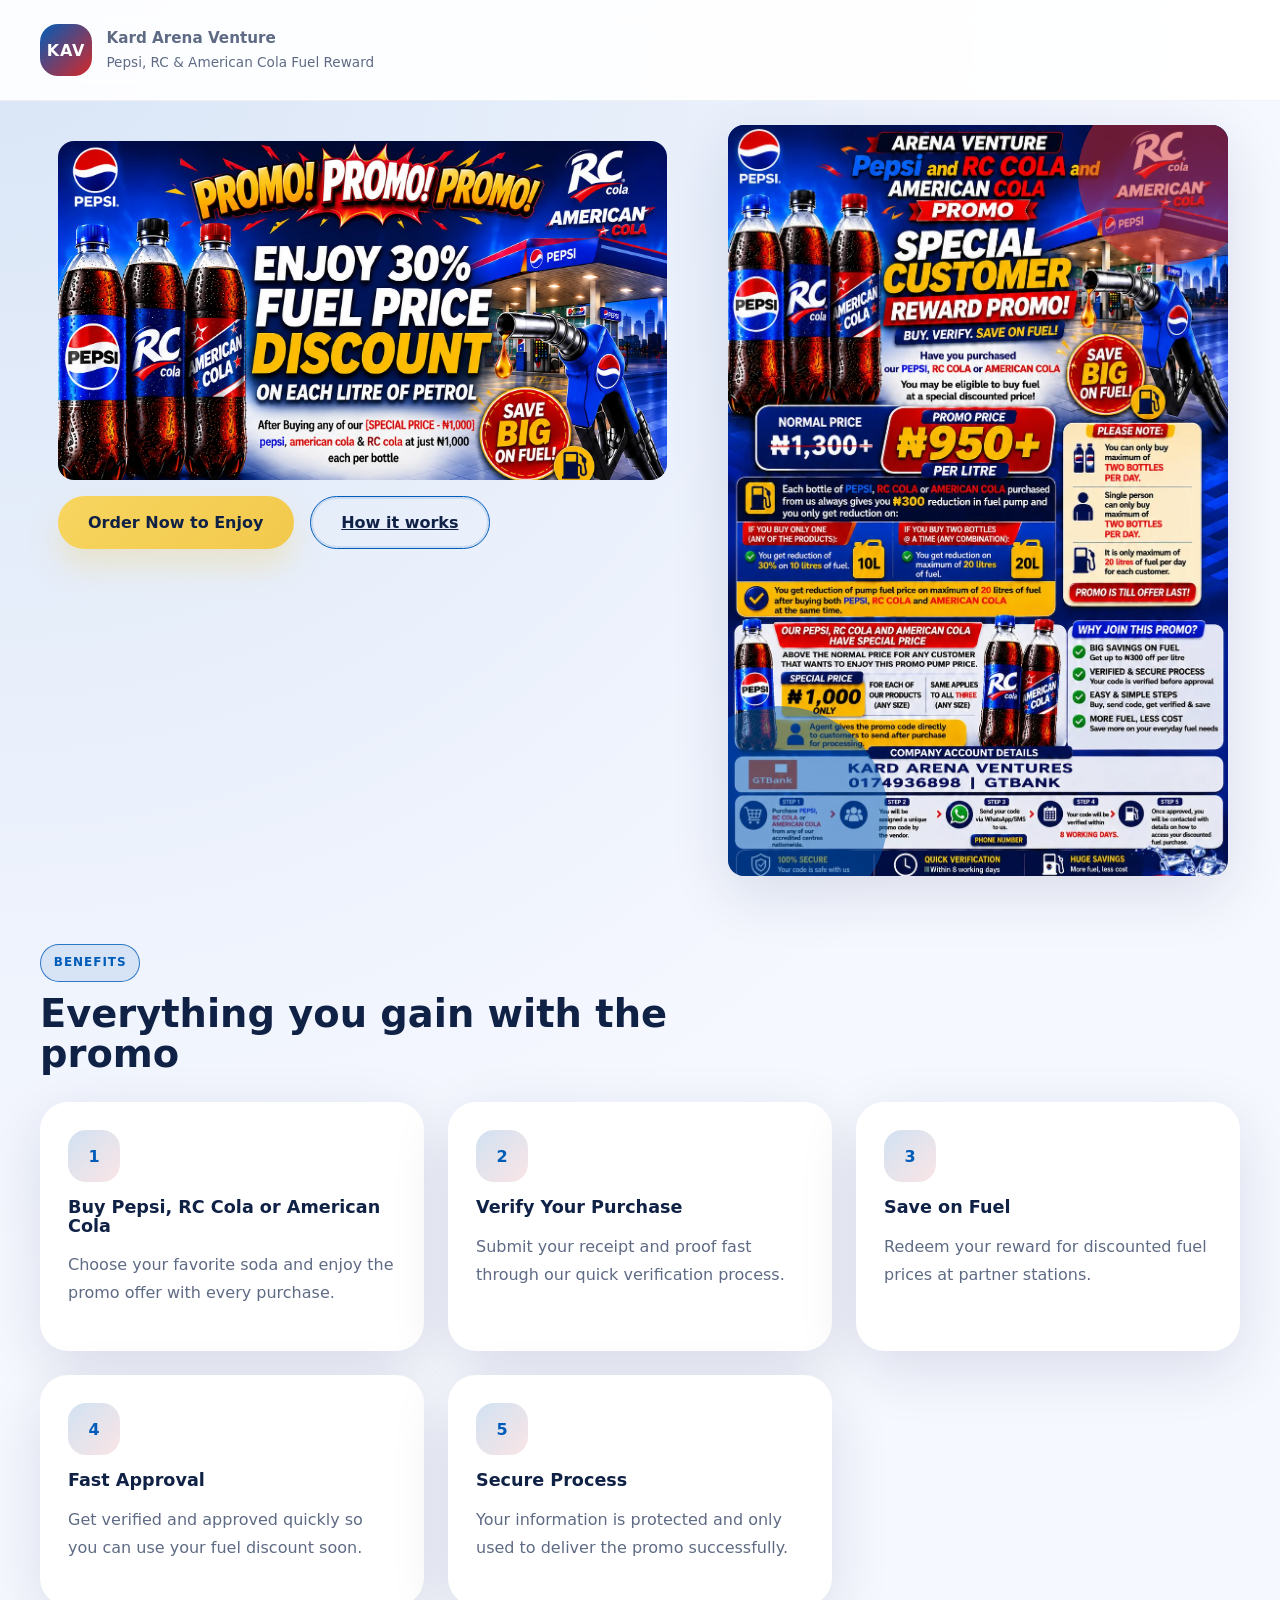
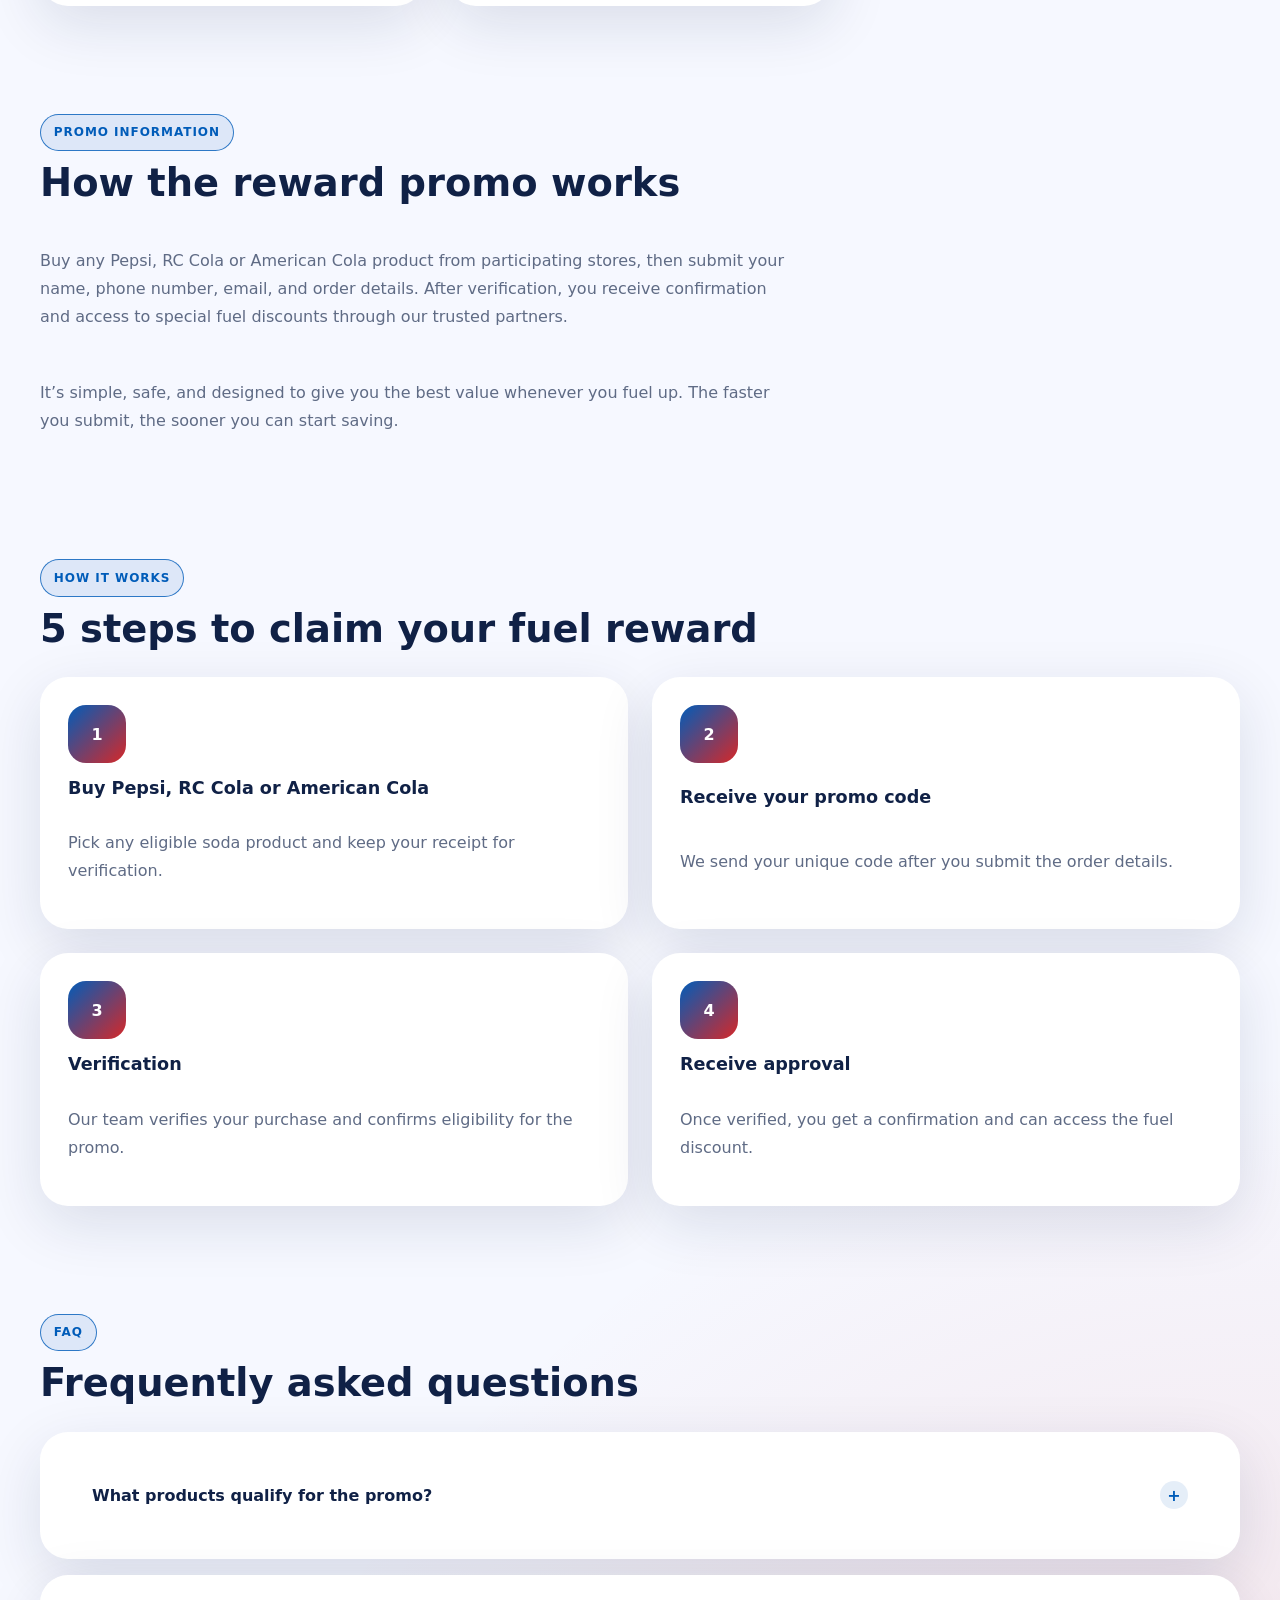
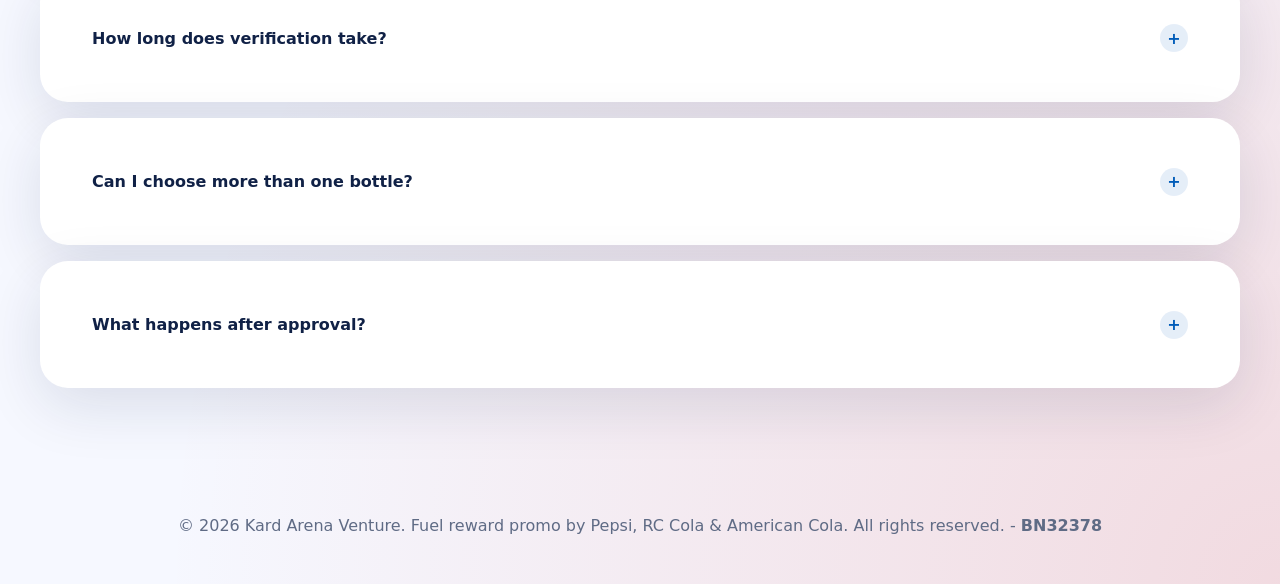
<file: index.html>
<!DOCTYPE html>
<html lang="en">
  <head>
    <meta charset="UTF-8" />
    <meta name="viewport" content="width=device-width, initial-scale=1.0" />
    <title>Arena Venture Fuel Reward Promo</title>
    <link rel="stylesheet" href="style.css" />
  </head>
  <body>
    <div class="page-shell">
      <header class="site-header">
        <div class="brand-wrap">
          <div class="brand-mark">KAV</div>
          <div>
            <p class="brand-name">Kard Arena Venture</p>
            <p class="brand-tag">Pepsi, RC & American Cola Fuel Reward</p>
          </div>
        </div>
      </header>

      <main>
        <section class="hero section-fade" id="hero">
          <div class="hero-image">
            <div class="hero-copy">
              <img src="hero-image.webp" alt="Pepsi Product" class="hero-image-mobile" />
              <div class="hero-actions">
                <button class="button button-primary order-trigger">Order Now to Enjoy</button>
                <a href="#how-it-works" class="button button-link">How it works</a>
              </div>
            </div>
          </div>
          <div class="hero-viz">
            <div class="product-frame">
              <img src="prcac.webp" alt="Pepsi Product">
            </div>
          </div>
        </section>

        <section class="benefits section-fade" id="benefits">
          <div class="section-header">
            <p class="eyebrow">Benefits</p>
            <h2>Everything you gain with the promo</h2>
          </div>
          <div class="benefit-grid">
            <article class="benefit-card">
              <div class="benefit-icon">1</div>
              <h3>Buy Pepsi, RC Cola or American Cola</h3>
              <p>Choose your favorite soda and enjoy the promo offer with every purchase.</p>
            </article>
            <article class="benefit-card">
              <div class="benefit-icon">2</div>
              <h3>Verify Your Purchase</h3>
              <p>Submit your receipt and proof fast through our quick verification process.</p>
            </article>
            <article class="benefit-card">
              <div class="benefit-icon">3</div>
              <h3>Save on Fuel</h3>
              <p>Redeem your reward for discounted fuel prices at partner stations.</p>
            </article>
            <article class="benefit-card">
              <div class="benefit-icon">4</div>
              <h3>Fast Approval</h3>
              <p>Get verified and approved quickly so you can use your fuel discount soon.</p>
            </article>
            <article class="benefit-card">
              <div class="benefit-icon">5</div>
              <h3>Secure Process</h3>
              <p>Your information is protected and only used to deliver the promo successfully.</p>
            </article>
          </div>
        </section>

        <section class="promo-info section-fade" id="promo-info">
          <div class="section-header">
            <p class="eyebrow">Promo information</p>
            <h2>How the reward promo works</h2>
          </div>
          <div class="promo-copy">
            <p>Buy any Pepsi, RC Cola or American Cola product from participating stores, then submit your name, phone number, email, and order details. After verification, you receive confirmation and access to special fuel discounts through our trusted partners.</p>
            <p>It’s simple, safe, and designed to give you the best value whenever you fuel up. The faster you submit, the sooner you can start saving.</p>
          </div>
        </section>

        <section class="how-it-works section-fade" id="how-it-works">
          <div class="section-header">
            <p class="eyebrow">How it works</p>
            <h2>5 steps to claim your fuel reward</h2>
          </div>
          <div class="steps-grid">
            <article class="step-card">
              <div class="step-circle">1</div>
              <h3>Buy Pepsi, RC Cola or American Cola</h3>
              <p>Pick any eligible soda product and keep your receipt for verification.</p>
            </article>
            <article class="step-card">
              <div class="step-circle">2</div>
              <h3>Receive your promo code</h3>
              <p>We send your unique code after you submit the order details.</p>
            </article>
            <article class="step-card">
              <div class="step-circle">3</div>
              <h3>Verification</h3>
              <p>Our team verifies your purchase and confirms eligibility for the promo.</p>
            </article>
            <article class="step-card">
              <div class="step-circle">4</div>
              <h3>Receive approval</h3>
              <p>Once verified, you get a confirmation and can access the fuel discount.</p>
            </article>
          </div>
        </section>

        <section class="faq section-fade" id="faq">
          <div class="section-header">
            <p class="eyebrow">FAQ</p>
            <h2>Frequently asked questions</h2>
          </div>
          <div class="faq-list">
            <div class="faq-card">
              <button class="faq-question" type="button">
                What products qualify for the promo?
                <span class="faq-icon">+</span>
              </button>
              <div class="faq-answer">
                <p>Any Pepsi, RC Cola or American Cola purchase from participating outlets qualifies. Keep your receipt for validation.</p>
              </div>
            </div>
            <div class="faq-card">
              <button class="faq-question" type="button">
                How long does verification take?
                <span class="faq-icon">+</span>
              </button>
              <div class="faq-answer">
                <p>Verification is usually completed within 24 hours. We will contact you once your submission is approved.</p>
              </div>
            </div>
            <div class="faq-card">
              <button class="faq-question" type="button">
                Can I choose more than one bottle?
                <span class="faq-icon">+</span>
              </button>
              <div class="faq-answer">
                <p>Yes. Select the quantity in the order form and submit your details for each purchase.</p>
              </div>
            </div>
            <div class="faq-card">
              <button class="faq-question" type="button">
                What happens after approval?
                <span class="faq-icon">+</span>
              </button>
              <div class="faq-answer">
                <p>You will receive a confirmation message and instructions on how to redeem your fuel discount.</p>
              </div>
            </div>
          </div>
        </section>
      </main>

      <footer class="site-footer">
        <p>© 2026 Kard Arena Venture. Fuel reward promo by Pepsi, RC Cola &amp; American Cola. All rights reserved. - <b>BN32378</b></p>
      </footer>
    </div>

    <div class="modal-overlay" data-modal="orderModal" aria-hidden="true">
      <div class="modal-card" role="dialog" aria-modal="true" aria-labelledby="order-modal-title">
        <!-- <button class="modal-close" data-close="true" aria-label="Close order modal">×</button> -->
        <div class="modal-head">
          <h2 id="order-modal-title">Place Your Order</h2>
          <p>Submit your details to claim the Pepsi, RC Cola &amp; American Cola fuel reward.</p>
        </div>
        <form class="order-form" id="orderForm" onsubmit="return false;" novalidate>
          <div class="form-grid">
            <label>
              Full Name
              <input type="text" name="full_name" required />
            </label>
            <label>
              Phone Number
              <input type="tel" name="phone_number" required />
            </label>
            <label>
                Email Address
                <input type="email" name="email" required />
            </label>
            <label>
              Product
              <select name="product" required>
                <option value="">Select product</option>
                <option value="Pepsi">Pepsi</option>
                <option value="RC Cola">RC Cola</option>
                <option value="American Cola">American Cola</option>
              </select>
            </label>
            <label>
              Quantity
              <input type="number" name="quantity" min="1" value="1" required />
            </label>
            <label>
              Delivery Address
              <input type="text" name="address" required />
            </label>
            <label class="full-width">
              Additional Note (Optional)
              <textarea name="note" rows="4" placeholder="Any special instructions..."></textarea>
            </label>
          </div>
          <p class="form-message" aria-live="polite"></p>
          <div class="modal-actions">
            <button type="button" class="button button-secondary" data-close="true">Cancel</button>
            <button type="submit" class="button button-primary submit-button">
              <span class="spinner" aria-hidden="true"></span>
              Submit Order
            </button>
          </div>
        </form>
      </div>
    </div>

    <!-- Removed obsolete payment-choice modal(s); only online payment is used now. -->

    <div class="modal-overlay success-overlay" data-modal="successModal" aria-hidden="true">
      <div class="modal-card modal-card-success" role="dialog" aria-modal="true" aria-labelledby="success-modal-title">
        <button class="modal-close" data-close="true" aria-label="Close success modal">×</button>
        <div class="modal-head">
          <p class="eyebrow">Success</p>
          <h2 id="success-modal-title">Order Received Successfully</h2>
          <p>Thank you for placing your order. We have received your request successfully. Our team will verify your submission and contact you soon.</p>
        </div>
        <div class="modal-actions modal-actions-center">
          <button type="button" class="button button-primary" data-close="true">Continue Browsing</button>
        </div>
      </div>
    </div>

    <div class="mobile-order-bar">
      <p>Ready to save on fuel?</p>
      <button class="button button-primary order-trigger">Order Now</button>
    </div>

    <script src="script.js" defer></script>
  </body>
</html>
</file>
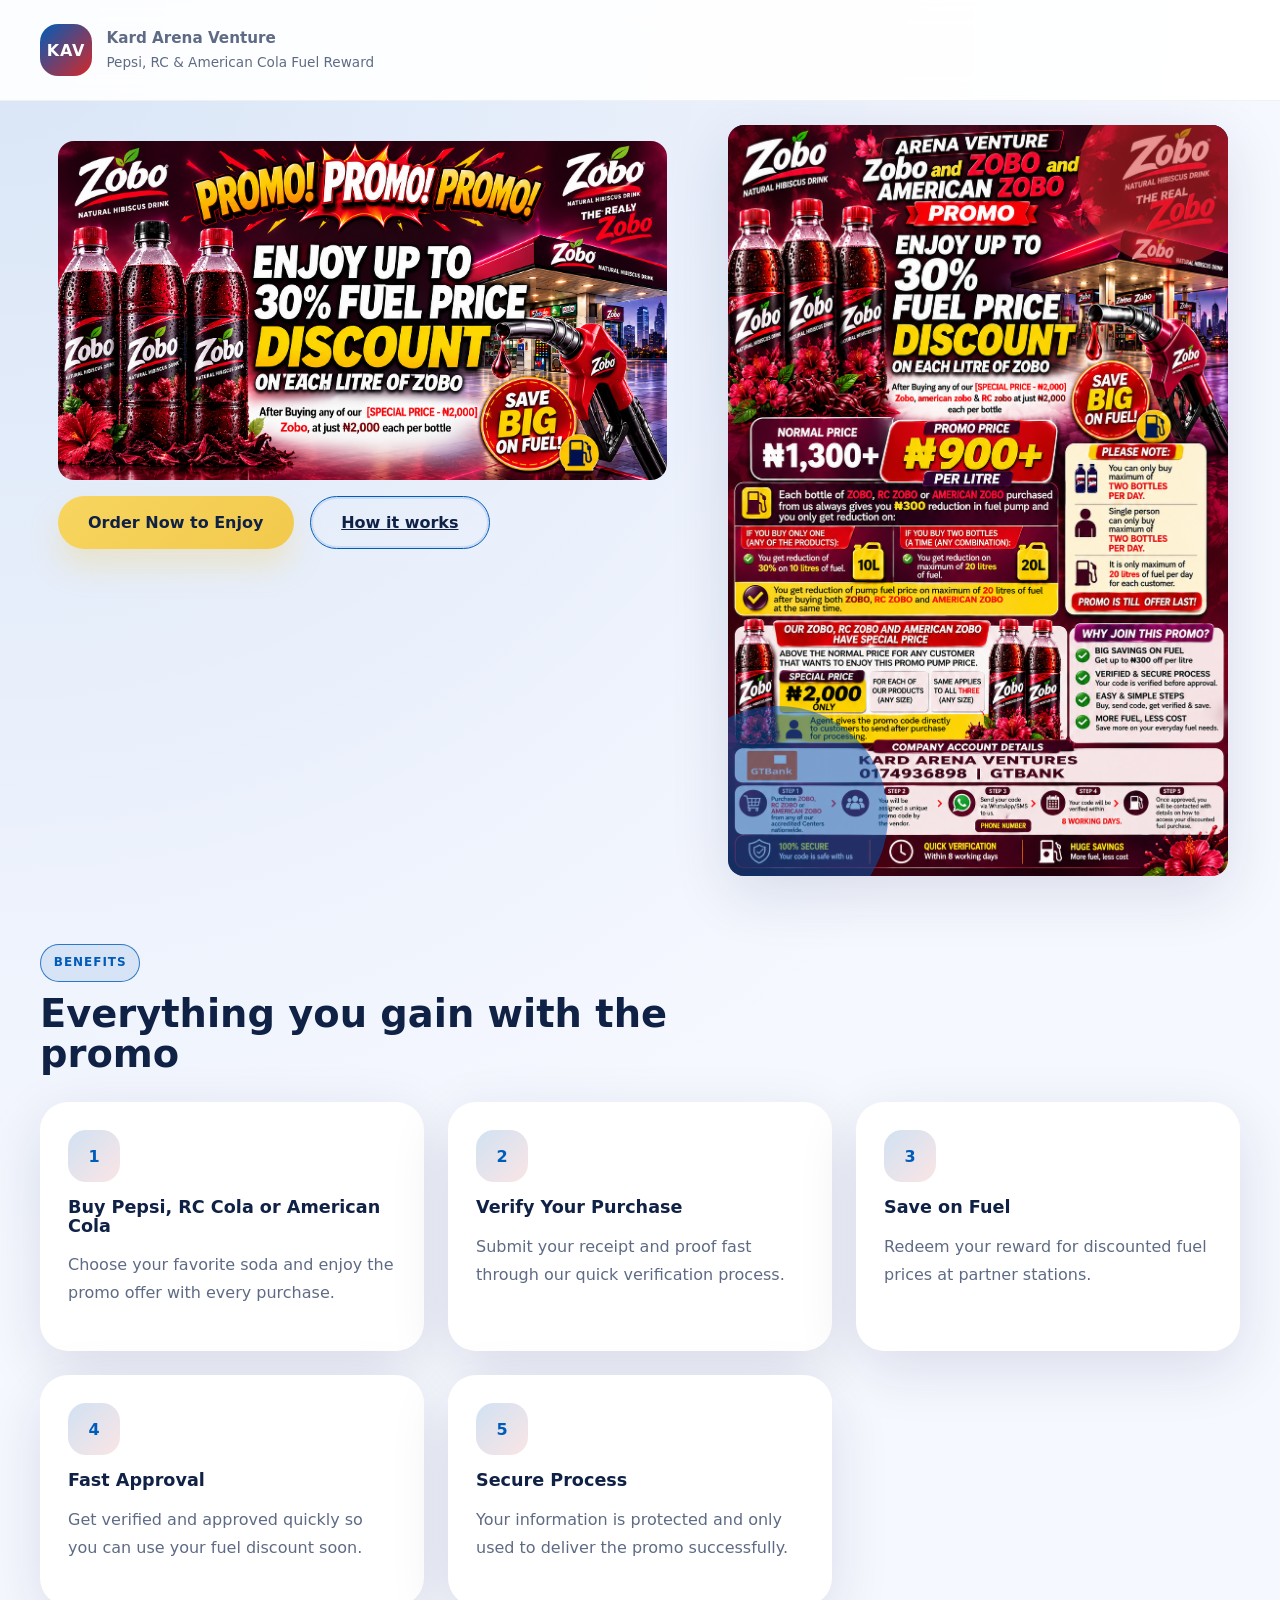
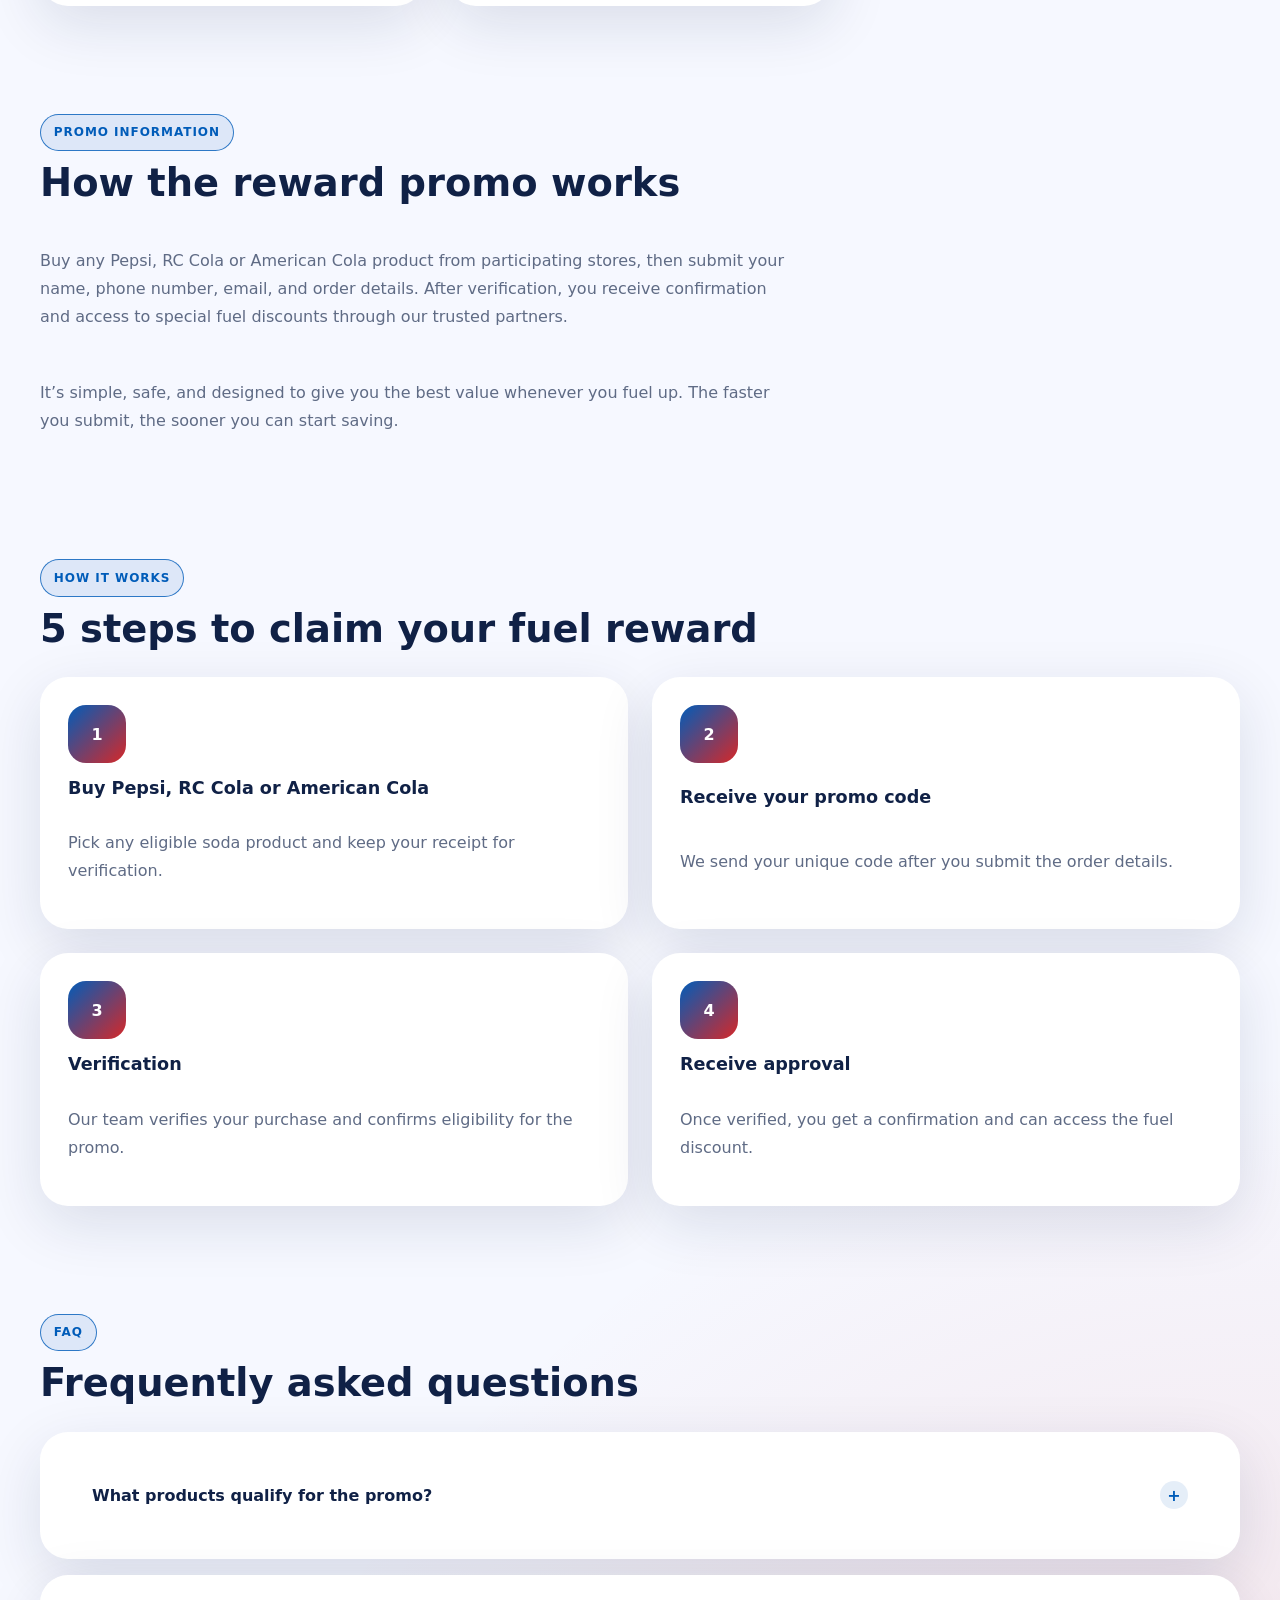
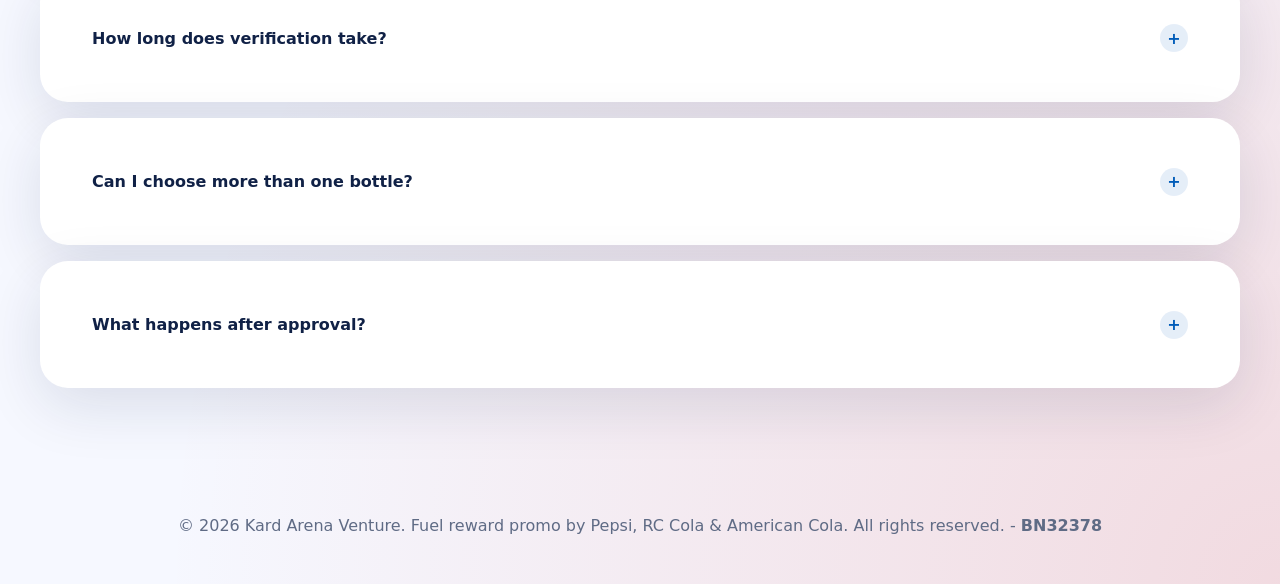
<file: public/index.html>
<!DOCTYPE html>
<html lang="en">
  <head>
    <meta charset="UTF-8" />
    <meta name="viewport" content="width=device-width, initial-scale=1.0" />
    <title>Arena Venture Fuel Reward Promo</title>
    <link rel="stylesheet" href="style.css" />
    <link rel="shortcut icon" href="fcon.webp" type="image/x-icon">
  </head>
  <body>
    <div class="page-shell">
      <header class="site-header">
        <div class="brand-wrap">
          <div class="brand-mark">KAV</div>
          <div>
            <p class="brand-name">Kard Arena Venture</p>
            <p class="brand-tag">Pepsi, RC & American Cola Fuel Reward</p>
          </div>
        </div>
      </header>

      <main>
        <section class="hero section-fade" id="hero">
          <div class="hero-image">
            <div class="hero-copy">
              <img src="hero-image.webp" alt="Pepsi Product" class="hero-image-mobile" />
              <div class="hero-actions">
                <button class="button button-primary order-trigger">Order Now to Enjoy</button>
                <a href="#how-it-works" class="button button-link">How it works</a>
              </div>
            </div>
          </div>
          <div class="hero-viz">
            <div class="product-frame">
              <img src="prcac.webp" alt="Pepsi Product">
            </div>
          </div>
        </section>

        <section class="benefits section-fade" id="benefits">
          <div class="section-header">
            <p class="eyebrow">Benefits</p>
            <h2>Everything you gain with the promo</h2>
          </div>
          <div class="benefit-grid">
            <article class="benefit-card">
              <div class="benefit-icon">1</div>
              <h3>Buy Pepsi, RC Cola or American Cola</h3>
              <p>Choose your favorite soda and enjoy the promo offer with every purchase.</p>
            </article>
            <article class="benefit-card">
              <div class="benefit-icon">2</div>
              <h3>Verify Your Purchase</h3>
              <p>Submit your receipt and proof fast through our quick verification process.</p>
            </article>
            <article class="benefit-card">
              <div class="benefit-icon">3</div>
              <h3>Save on Fuel</h3>
              <p>Redeem your reward for discounted fuel prices at partner stations.</p>
            </article>
            <article class="benefit-card">
              <div class="benefit-icon">4</div>
              <h3>Fast Approval</h3>
              <p>Get verified and approved quickly so you can use your fuel discount soon.</p>
            </article>
            <article class="benefit-card">
              <div class="benefit-icon">5</div>
              <h3>Secure Process</h3>
              <p>Your information is protected and only used to deliver the promo successfully.</p>
            </article>
          </div>
        </section>

        <section class="promo-info section-fade" id="promo-info">
          <div class="section-header">
            <p class="eyebrow">Promo information</p>
            <h2>How the reward promo works</h2>
          </div>
          <div class="promo-copy">
            <p>Buy any Pepsi, RC Cola or American Cola product from participating stores, then submit your name, phone number, email, and order details. After verification, you receive confirmation and access to special fuel discounts through our trusted partners.</p>
            <p>It’s simple, safe, and designed to give you the best value whenever you fuel up. The faster you submit, the sooner you can start saving.</p>
          </div>
        </section>

        <section class="how-it-works section-fade" id="how-it-works">
          <div class="section-header">
            <p class="eyebrow">How it works</p>
            <h2>5 steps to claim your fuel reward</h2>
          </div>
          <div class="steps-grid">
            <article class="step-card">
              <div class="step-circle">1</div>
              <h3>Buy Pepsi, RC Cola or American Cola</h3>
              <p>Pick any eligible soda product and keep your receipt for verification.</p>
            </article>
            <article class="step-card">
              <div class="step-circle">2</div>
              <h3>Receive your promo code</h3>
              <p>We send your unique code after you submit the order details.</p>
            </article>
            <article class="step-card">
              <div class="step-circle">3</div>
              <h3>Verification</h3>
              <p>Our team verifies your purchase and confirms eligibility for the promo.</p>
            </article>
            <article class="step-card">
              <div class="step-circle">4</div>
              <h3>Receive approval</h3>
              <p>Once verified, you get a confirmation and can access the fuel discount.</p>
            </article>
          </div>
        </section>

        <section class="faq section-fade" id="faq">
          <div class="section-header">
            <p class="eyebrow">FAQ</p>
            <h2>Frequently asked questions</h2>
          </div>
          <div class="faq-list">
            <div class="faq-card">
              <button class="faq-question" type="button">
                What products qualify for the promo?
                <span class="faq-icon">+</span>
              </button>
              <div class="faq-answer">
                <p>Any Pepsi, RC Cola or American Cola purchase from participating outlets qualifies. Keep your receipt for validation.</p>
              </div>
            </div>
            <div class="faq-card">
              <button class="faq-question" type="button">
                How long does verification take?
                <span class="faq-icon">+</span>
              </button>
              <div class="faq-answer">
                <p>Verification is usually completed within 24 hours. We will contact you once your submission is approved.</p>
              </div>
            </div>
            <div class="faq-card">
              <button class="faq-question" type="button">
                Can I choose more than one bottle?
                <span class="faq-icon">+</span>
              </button>
              <div class="faq-answer">
                <p>Yes. Select the quantity in the order form and submit your details for each purchase.</p>
              </div>
            </div>
            <div class="faq-card">
              <button class="faq-question" type="button">
                What happens after approval?
                <span class="faq-icon">+</span>
              </button>
              <div class="faq-answer">
                <p>You will receive a confirmation message and instructions on how to redeem your fuel discount.</p>
              </div>
            </div>
          </div>
        </section>
      </main>

      <footer class="site-footer">
        <p>© 2026 Kard Arena Venture. Fuel reward promo by Pepsi, RC Cola &amp; American Cola. All rights reserved. - <b>BN32378</b></p>
      </footer>
    </div>

    <div class="modal-overlay" data-modal="orderModal" aria-hidden="true">
      <div class="modal-card" role="dialog" aria-modal="true" aria-labelledby="order-modal-title">
        <!-- <button class="modal-close" data-close="true" aria-label="Close order modal">×</button> -->
        <div class="modal-head">
          <h2 id="order-modal-title">Place Your Order</h2>
          <p>Submit your details to claim the Pepsi, RC Cola &amp; American Cola fuel reward.</p>
        </div>
        <form class="order-form" id="orderForm" onsubmit="return false;" novalidate>
          <div class="form-grid">
            <label>
              Full Name
              <input type="text" name="full_name" required />
            </label>
            <label>
              Phone Number
              <input type="tel" name="phone_number" required />
            </label>
            <label>
                Email Address
                <input type="email" name="email" required />
            </label>
            <label>
              Product
              <select name="product" required>
                <option value="">Select product</option>
                <option value="Pepsi">Pepsi</option>
                <option value="RC Cola">RC Cola</option>
                <option value="American Cola">American Cola</option>
              </select>
            </label>
            <label>
              Quantity
              <input type="number" name="quantity" min="1" value="1" required />
            </label>
            <label>
              Delivery Address
              <input type="text" name="address" required />
            </label>
            <label class="full-width">
              Additional Note (Optional)
              <textarea name="note" rows="4" placeholder="Any special instructions..."></textarea>
            </label>
          </div>
          <p class="form-message" aria-live="polite"></p>
          <div class="modal-actions">
            <button type="button" class="button button-secondary" data-close="true">Cancel</button>
            <button type="submit" class="button button-primary submit-button">
              <span class="spinner" aria-hidden="true"></span>
              Submit Order
            </button>
          </div>
        </form>
      </div>
    </div>

    <!-- Removed obsolete payment-choice modal(s); only online payment is used now. -->

    <div class="modal-overlay success-overlay" data-modal="successModal" aria-hidden="true">
      <div class="modal-card modal-card-success" role="dialog" aria-modal="true" aria-labelledby="success-modal-title">
        <button class="modal-close" data-close="true" aria-label="Close success modal">×</button>
        <div class="modal-head">
          <p class="eyebrow">Success</p>
          <h2 id="success-modal-title">Order Received Successfully</h2>
          <p>Thank you for placing your order. We have received your request successfully. Our team will verify your submission and contact you soon.</p>
        </div>
        <div class="modal-actions modal-actions-center">
          <button type="button" class="button button-primary" data-close="true">Continue Browsing</button>
        </div>
      </div>
    </div>

    <div class="mobile-order-bar">
      <p>Ready to save on fuel?</p>
      <button class="button button-primary order-trigger">Order Now</button>
    </div>

    <script src="script.js" defer></script>
  </body>
</html>
</file>
<file: style.css>
:root {
  color-scheme: light;
  font-family: Inter, system-ui, -apple-system, BlinkMacSystemFont, "Segoe UI", sans-serif;
  --bg: #f6f8ff;
  --surface: #ffffff;
  --surface-strong: #eef2ff;
  --text: #102146;
  --muted: #5f6b85;
  --pepsi-blue: #005CB9;
  --rc-red: #D62828;
  --cta-gold: #f2c94c;
  --shadow: 0 18px 60px rgba(16, 33, 70, 0.12);
  --radius: 28px;
}

* {
  box-sizing: border-box;
}

html {
  scroll-behavior: smooth;
}

body {
  margin: 0;
  min-height: 100vh;
  background: radial-gradient(circle at top left, rgba(0, 92, 185, 0.12), transparent 32%), radial-gradient(circle at bottom right, rgba(214, 40, 40, 0.14), transparent 28%), var(--bg);
  color: var(--text);
}

img {
  max-width: 100%;
  display: block;
}

button,
input,
select,
textarea {
  font: inherit;
}

button {
  cursor: pointer;
}

.page-shell {
  display: grid;
  grid-template-rows: auto 1fr auto;
  min-height: 100vh;
}

.site-header {
  position: sticky;
  top: 0;
  z-index: 20;
  display: flex;
  justify-content: space-between;
  align-items: center;
  gap: 1rem;
  padding: 1.5rem clamp(1rem, 4vw, 2.5rem);
  background: rgba(255, 255, 255, 0.92);
  backdrop-filter: blur(14px);
  border-bottom: 1px solid rgba(16, 33, 70, 0.06);
}

.brand-wrap {
  display: flex;
  align-items: center;
  gap: 0.9rem;
}

.brand-mark {
  width: 52px;
  height: 52px;
  border-radius: 18px;
  display: grid;
  place-items: center;
  color: #fff;
  background: linear-gradient(135deg, var(--pepsi-blue), var(--rc-red));
  font-weight: 700;
  letter-spacing: 0.05em;
}

.brand-name {
  margin: 0;
  font-weight: 700;
  font-size: 0.95rem;
}

.brand-tag {
  margin: 0;
  color: var(--muted);
  font-size: 0.85rem;
}

main {
  padding: 0 clamp(1rem, 4vw, 2.5rem) 2rem;
}

.section-header {
  max-width: 740px;
  margin-bottom: 1.75rem;
}

.eyebrow {
  display: inline-flex;
  align-items: center;
  gap: 0.5rem;
  padding: 0.45rem 0.8rem;
  border-radius: 999px;
  border: 1px solid rgba(0, 92, 185, 0.8);
  background: rgba(0, 92, 185, 0.1);
  color: var(--pepsi-blue);
  text-transform: uppercase;
  letter-spacing: 0.08em;
  font-size: 0.75rem;
  font-weight: 700;
}

h1,
h2,
h3 {
  margin: 0;
  line-height: 1.05;
}

h1 {
  font-size: clamp(2.8rem, 5vw, 4.2rem);
  letter-spacing: -0.04em;
}

h2 {
  font-size: clamp(2rem, 3vw, 2.8rem);
}

h3 {
  font-size: 1.1rem;
}

p {
  line-height: 1.75;
  color: var(--muted);
}

.button {
  border: none;
  border-radius: 999px;
  padding: 1rem 1.9rem;
  transition: transform 0.25s ease, box-shadow 0.25s ease, background 0.25s ease;
  font-weight: 700;
  color: var(--text);
  text-align: center;
}

.button:hover {
  transform: translateY(-1px);
}

.button-primary {
  background: linear-gradient(135deg, #f7d55f, #f2c94c);
  box-shadow: 0 18px 30px rgba(242, 201, 76, 0.25);
}

.button-secondary {
  color: #fff;
  background: rgba(16, 33, 70, 0.9);
}

.button-link {
  border: 1px solid var(--pepsi-blue);
  background: transparent;
  box-shadow: inset 0 0 0 2px rgba(0, 92, 185, 0.12);
}

.hero {
  display: grid;
  grid-template-columns: 1.1fr 0.9fr;
  align-items: normal;
  gap: 2rem;
  padding: .5rem 0 .5rem .1rem;
  margin-top: 1rem;
}

.hero-image {
  border-radius: 16px;
  width: fit-content;
  height: fit-content;
  padding: 1rem;
  display: flex;
  justify-content: center;
  align-items: center;
  /* background-image: url(./background.png);
  background-repeat: no-repeat;
  background-size: cover; */
}

.hero-copy {
  max-width: 620px;
  color: var(--text);
}

.hero-copy img {
  border-radius: 16px;
  margin-bottom: 1rem;
}

.hero-copy p {
  font-size: 1.1rem;
  margin: 1.5rem 0 2rem;
}

.hero-actions {
  display: flex;
  flex-wrap: wrap;
  gap: 1rem;
}

.hero-viz {
  display: grid;
  place-items: center;
  gap: 1.25rem;
}

.product-frame {
  width: min(500px, 100%);
  min-height: fit-content;
  border-radius: 16px;
  background: linear-gradient(180deg, rgba(0, 92, 185), rgba(255, 255, 255, 0.8));
  box-shadow: var(--shadow);
  position: relative;
  overflow: hidden;
}

.product-frame::before,
.product-frame::after {
  content: "";
  position: absolute;
  border-radius: 50%;
}

.product-frame::before {
  width: 180px;
  height: 180px;
  top: -40px;
  right: -30px;
  background: rgba(214, 40, 40, 0.5);
}

.product-frame::after {
  width: 220px;
  height: 220px;
  bottom: -50px;
  left: -60px;
  background: rgba(0, 92, 185, 0.5);
}

.product-tag {
  position: absolute;
  top: 1.4rem;
  left: 1.4rem;
  padding: 0.85rem 1rem;
  border-radius: 18px;
  background: rgba(255, 255, 255, 0.92);
  color: var(--pepsi-blue);
  font-weight: 700;
  letter-spacing: 0.03em;
}

.product-frame-alt {
  transform: translateX(30px);
  background: linear-gradient(180deg, rgba(214, 40, 40, 0.14), rgba(255, 255, 255, 0.86));
}

.product-frame-alt .product-tag {
  color: var(--rc-red);
}

.benefits,
.promo-info,
.how-it-works,
.faq {
  padding: 3rem 0;
}

.benefit-grid {
  display: grid;
  grid-template-columns: repeat(3, minmax(0, 1fr));
  gap: 1.5rem;
}

.benefit-card,
.step-card,
.faq-card {
  background: var(--surface);
  border-radius: 28px;
  padding: 1.75rem;
  box-shadow: var(--shadow);
}

.benefit-card {
  min-height: 230px;
}

.benefit-icon {
  width: 52px;
  height: 52px;
  display: grid;
  place-items: center;
  border-radius: 18px;
  margin-bottom: 1rem;
  background: linear-gradient(135deg, rgba(0, 92, 185, 0.18), rgba(214, 40, 40, 0.12));
  color: var(--pepsi-blue);
  font-weight: 700;
}

.step-card {
  display: grid;
  gap: 1rem;
}

.steps-grid {
  display: grid;
  grid-template-columns: repeat(2, minmax(0, 1fr));
  gap: 1.5rem;
}

.step-circle {
  width: 58px;
  height: 58px;
  display: grid;
  place-items: center;
  border-radius: 18px;
  font-weight: 700;
  color: #fff;
  background: linear-gradient(135deg, var(--pepsi-blue), var(--rc-red));
}

.promo-copy {
  max-width: 760px;
  display: grid;
  gap: 1rem;
  color: var(--muted);
}

.faq-list {
  display: grid;
  gap: 1rem;
}

.faq-card {
  overflow: hidden;
}

.faq-question {
  width: 100%;
  display: flex;
  align-items: center;
  justify-content: space-between;
  padding: 1.35rem 1.5rem;
  background: var(--surface);
  border: none;
  border-radius: 24px;
  font-size: 1rem;
  font-weight: 700;
  color: var(--text);
}

.faq-icon {
  display: inline-flex;
  width: 28px;
  height: 28px;
  align-items: center;
  justify-content: center;
  border-radius: 50%;
  background: rgba(0, 92, 185, 0.1);
  color: var(--pepsi-blue);
}

.faq-answer {
  max-height: 0;
  padding: 0 1.5rem;
  color: var(--muted);
  overflow: hidden;
  transition: max-height 0.35s ease, padding 0.35s ease;
}

.faq-card.active .faq-answer {
  max-height: 260px;
  padding: 1rem 1.5rem 1.5rem;
}

.site-footer {
  padding: 1.75rem clamp(1rem, 4vw, 2.5rem);
  text-align: center;
  color: var(--muted);
}

.modal-overlay {
  position: fixed;
  inset: 0;
  display: none;
  background: rgba(16, 33, 70, 0.45);
  padding: 1.5rem;
  z-index: 50;
  overflow-y: auto;
}

.modal-overlay.active {
  display: flex;
}

.modal-card {
  margin: auto;
  width: min(680px, 100%);
  border-radius: 10px;
  padding: 2rem;
  background: var(--surface);
  box-shadow: 0 32px 80px rgba(16, 33, 70, 0.18);
  transform: translateY(30px);
  opacity: 0;
  animation: modalIn 0.35s ease forwards;
}

.modal-card-success {
  text-align: center;
}

@keyframes modalIn {
  to {
    opacity: 1;
    transform: translateY(0);
  }
}

.modal-close {
  position: absolute;
  top: 1rem;
  right: 1rem;
  width: 42px;
  height: 42px;
  border: none;
  border-radius: 50%;
  background: rgba(16, 33, 70, 0.08);
  color: var(--text);
  font-size: 1.35rem;
}

.modal-head {
  display: grid;
  gap: 0.75rem;
  margin: 2rem 0 1.5rem 0;
}

.order-form label {
  display: grid;
  gap: 0.65rem;
  font-size: 0.9rem;
  color: var(--text);
}

.order-form input,
.order-form select,
.order-form textarea {
  width: 100%;
  border: 1px solid rgba(16, 33, 70, 0.14);
  border-radius: 18px;
  padding: 0.95rem 1rem;
  background: #fff;
  color: var(--text);
  transition: border-color 0.2s ease, box-shadow 0.2s ease;
}

.order-form input:focus,
.order-form select:focus,
.order-form textarea:focus {
  outline: none;
  border-color: var(--pepsi-blue);
  box-shadow: 0 0 0 3px rgba(0, 92, 185, 0.12);
}

.form-grid {
  display: grid;
  grid-template-columns: repeat(2, minmax(0, 1fr));
  gap: 1rem;
}

.full-width {
  grid-column: 1 / -1;
}

.form-message {
  min-height: 1.4rem;
  margin: 1rem 0 0;
  color: var(--rc-red);
  font-weight: 600;
}

.payment-choice-actions {
  display: flex;
  flex-wrap: wrap;
  justify-content: center;
  gap: 1rem;
  margin: 0.5rem 0 1rem;
}

.payment-choice-actions .button {
  min-width: 220px;
}

.modal-actions {
  margin-top: 1.75rem;
  display: flex;
  justify-content: flex-end;
  gap: 1rem;
  flex-wrap: wrap;
}

.modal-actions-center {
  justify-content: center;
}

.spinner {
  width: 1rem;
  height: 1rem;
  margin-right: 0.65rem;
  border: 3px solid rgba(255, 255, 255, 0.36);
  border-top-color: rgba(16, 33, 70, 0.85);
  border-radius: 50%;
  display: inline-block;
  vertical-align: middle;
  opacity: 0;
  animation: spin 0.8s linear infinite;
}

button.loading .spinner {
  opacity: 1;
}

button.loading {
  pointer-events: none;
}

@keyframes spin {
  to {
    transform: rotate(360deg);
  }
}

.mobile-order-bar {
  display: none;
  position: fixed;
  inset: auto 0 0;
  z-index: 30;
  background: rgba(255, 255, 255, 0.92);
  border-top: 1px solid rgba(16, 33, 70, 0.08);
  padding: 1rem 1.25rem;
  gap: 1rem;
  align-items: center;
  justify-content: space-between;
}

.mobile-order-bar p {
  margin: 0;
  color: var(--text);
  font-weight: 700;
}

.section-fade {
  opacity: 0;
  transform: translateY(24px);
  animation: fadeInUp 0.8s ease forwards;
}

.section-fade:nth-of-type(1) { animation-delay: 0.1s; }
.section-fade:nth-of-type(2) { animation-delay: 0.2s; }
.section-fade:nth-of-type(3) { animation-delay: 0.3s; }
.section-fade:nth-of-type(4) { animation-delay: 0.4s; }
.section-fade:nth-of-type(5) { animation-delay: 0.5s; }

@keyframes fadeInUp {
  to {
    opacity: 1;
    transform: translateY(0);
  }
}

@media (max-width: 1024px) {
  .hero {
    grid-template-columns: 1fr;
  }

  .steps-grid,
  .benefit-grid {
    grid-template-columns: 1fr;
  }
}

@media (max-width: 760px) {
  .site-header {
    flex-wrap: wrap;
    justify-content: center;
  }

  .page-shell {
    padding-bottom: 90px;
  }

  .payment-choice-actions {
    flex-direction: column;
  }

  .payment-choice-actions .button {
    width: 100%;
  }

  .payment-choice-actions {
    flex-direction: column;
  }

  .payment-choice-actions .button {
    width: 100%;
  }

  .hero-copy h1 {
    font-size: 2.5rem;
  }

  .hero-actions {
    flex-direction: column;
    align-items: stretch;
  }

  .product-frame {
    min-height: 260px;
  }

  .form-grid {
    grid-template-columns: 1fr;
  }

  .mobile-order-bar {
    display: flex;
  }
}

@media (prefers-reduced-motion: reduce) {
  *,
  *::before,
  *::after {
    animation: none !important;
    transition: none !important;
  }
}
</file>
<file: public/style.css>
:root {
  color-scheme: light;
  font-family: Inter, system-ui, -apple-system, BlinkMacSystemFont, "Segoe UI", sans-serif;
  --bg: #f6f8ff;
  --surface: #ffffff;
  --surface-strong: #eef2ff;
  --text: #102146;
  --muted: #5f6b85;
  --pepsi-blue: #005CB9;
  --rc-red: #D62828;
  --cta-gold: #f2c94c;
  --shadow: 0 18px 60px rgba(16, 33, 70, 0.12);
  --radius: 28px;
}

* {
  box-sizing: border-box;
}

html {
  scroll-behavior: smooth;
}

body {
  margin: 0;
  min-height: 100vh;
  background: radial-gradient(circle at top left, rgba(0, 92, 185, 0.12), transparent 32%), radial-gradient(circle at bottom right, rgba(214, 40, 40, 0.14), transparent 28%), var(--bg);
  color: var(--text);
}

img {
  max-width: 100%;
  display: block;
}

button,
input,
select,
textarea {
  font: inherit;
}

button {
  cursor: pointer;
}

.page-shell {
  display: grid;
  grid-template-rows: auto 1fr auto;
  min-height: 100vh;
}

.site-header {
  position: sticky;
  top: 0;
  z-index: 20;
  display: flex;
  justify-content: space-between;
  align-items: center;
  gap: 1rem;
  padding: 1.5rem clamp(1rem, 4vw, 2.5rem);
  background: rgba(255, 255, 255, 0.92);
  backdrop-filter: blur(14px);
  border-bottom: 1px solid rgba(16, 33, 70, 0.06);
}

.brand-wrap {
  display: flex;
  align-items: center;
  gap: 0.9rem;
}

.brand-mark {
  width: 52px;
  height: 52px;
  border-radius: 18px;
  display: grid;
  place-items: center;
  color: #fff;
  background: linear-gradient(135deg, var(--pepsi-blue), var(--rc-red));
  font-weight: 700;
  letter-spacing: 0.05em;
}

.brand-name {
  margin: 0;
  font-weight: 700;
  font-size: 0.95rem;
}

.brand-tag {
  margin: 0;
  color: var(--muted);
  font-size: 0.85rem;
}

main {
  padding: 0 clamp(1rem, 4vw, 2.5rem) 2rem;
}

.section-header {
  max-width: 740px;
  margin-bottom: 1.75rem;
}

.eyebrow {
  display: inline-flex;
  align-items: center;
  gap: 0.5rem;
  padding: 0.45rem 0.8rem;
  border-radius: 999px;
  border: 1px solid rgba(0, 92, 185, 0.8);
  background: rgba(0, 92, 185, 0.1);
  color: var(--pepsi-blue);
  text-transform: uppercase;
  letter-spacing: 0.08em;
  font-size: 0.75rem;
  font-weight: 700;
}

h1,
h2,
h3 {
  margin: 0;
  line-height: 1.05;
}

h1 {
  font-size: clamp(2.8rem, 5vw, 4.2rem);
  letter-spacing: -0.04em;
}

h2 {
  font-size: clamp(2rem, 3vw, 2.8rem);
}

h3 {
  font-size: 1.1rem;
}

p {
  line-height: 1.75;
  color: var(--muted);
}

.button {
  border: none;
  border-radius: 999px;
  padding: 1rem 1.9rem;
  transition: transform 0.25s ease, box-shadow 0.25s ease, background 0.25s ease;
  font-weight: 700;
  color: var(--text);
  text-align: center;
}

.button:hover {
  transform: translateY(-1px);
}

.button-primary {
  background: linear-gradient(135deg, #f7d55f, #f2c94c);
  box-shadow: 0 18px 30px rgba(242, 201, 76, 0.25);
}

.button-secondary {
  color: #fff;
  background: rgba(16, 33, 70, 0.9);
}

.button-link {
  border: 1px solid var(--pepsi-blue);
  background: transparent;
  box-shadow: inset 0 0 0 2px rgba(0, 92, 185, 0.12);
}

.hero {
  display: grid;
  grid-template-columns: 1.1fr 0.9fr;
  align-items: normal;
  gap: 2rem;
  padding: .5rem 0 .5rem .1rem;
  margin-top: 1rem;
}

.hero-image {
  border-radius: 16px;
  width: fit-content;
  height: fit-content;
  padding: 1rem;
  display: flex;
  justify-content: center;
  align-items: center;
  /* background-image: url(./background.png);
  background-repeat: no-repeat;
  background-size: cover; */
}

.hero-copy {
  max-width: 620px;
  color: var(--text);
}

.hero-copy img {
  border-radius: 16px;
  margin-bottom: 1rem;
}

.hero-copy p {
  font-size: 1.1rem;
  margin: 1.5rem 0 2rem;
}

.hero-actions {
  display: flex;
  flex-wrap: wrap;
  gap: 1rem;
}

.hero-viz {
  display: grid;
  place-items: center;
  gap: 1.25rem;
}

.product-frame {
  width: min(500px, 100%);
  min-height: fit-content;
  border-radius: 16px;
  background: linear-gradient(180deg, rgba(0, 92, 185), rgba(255, 255, 255, 0.8));
  box-shadow: var(--shadow);
  position: relative;
  overflow: hidden;
}

.product-frame::before,
.product-frame::after {
  content: "";
  position: absolute;
  border-radius: 50%;
}

.product-frame::before {
  width: 180px;
  height: 180px;
  top: -40px;
  right: -30px;
  background: rgba(214, 40, 40, 0.5);
}

.product-frame::after {
  width: 220px;
  height: 220px;
  bottom: -50px;
  left: -60px;
  background: rgba(0, 92, 185, 0.5);
}

.product-tag {
  position: absolute;
  top: 1.4rem;
  left: 1.4rem;
  padding: 0.85rem 1rem;
  border-radius: 18px;
  background: rgba(255, 255, 255, 0.92);
  color: var(--pepsi-blue);
  font-weight: 700;
  letter-spacing: 0.03em;
}

.product-frame-alt {
  transform: translateX(30px);
  background: linear-gradient(180deg, rgba(214, 40, 40, 0.14), rgba(255, 255, 255, 0.86));
}

.product-frame-alt .product-tag {
  color: var(--rc-red);
}

.benefits,
.promo-info,
.how-it-works,
.faq {
  padding: 3rem 0;
}

.benefit-grid {
  display: grid;
  grid-template-columns: repeat(3, minmax(0, 1fr));
  gap: 1.5rem;
}

.benefit-card,
.step-card,
.faq-card {
  background: var(--surface);
  border-radius: 28px;
  padding: 1.75rem;
  box-shadow: var(--shadow);
}

.benefit-card {
  min-height: 230px;
}

.benefit-icon {
  width: 52px;
  height: 52px;
  display: grid;
  place-items: center;
  border-radius: 18px;
  margin-bottom: 1rem;
  background: linear-gradient(135deg, rgba(0, 92, 185, 0.18), rgba(214, 40, 40, 0.12));
  color: var(--pepsi-blue);
  font-weight: 700;
}

.step-card {
  display: grid;
  gap: 1rem;
}

.steps-grid {
  display: grid;
  grid-template-columns: repeat(2, minmax(0, 1fr));
  gap: 1.5rem;
}

.step-circle {
  width: 58px;
  height: 58px;
  display: grid;
  place-items: center;
  border-radius: 18px;
  font-weight: 700;
  color: #fff;
  background: linear-gradient(135deg, var(--pepsi-blue), var(--rc-red));
}

.promo-copy {
  max-width: 760px;
  display: grid;
  gap: 1rem;
  color: var(--muted);
}

.faq-list {
  display: grid;
  gap: 1rem;
}

.faq-card {
  overflow: hidden;
}

.faq-question {
  width: 100%;
  display: flex;
  align-items: center;
  justify-content: space-between;
  padding: 1.35rem 1.5rem;
  background: var(--surface);
  border: none;
  border-radius: 24px;
  font-size: 1rem;
  font-weight: 700;
  color: var(--text);
}

.faq-icon {
  display: inline-flex;
  width: 28px;
  height: 28px;
  align-items: center;
  justify-content: center;
  border-radius: 50%;
  background: rgba(0, 92, 185, 0.1);
  color: var(--pepsi-blue);
}

.faq-answer {
  max-height: 0;
  padding: 0 1.5rem;
  color: var(--muted);
  overflow: hidden;
  transition: max-height 0.35s ease, padding 0.35s ease;
}

.faq-card.active .faq-answer {
  max-height: 260px;
  padding: 1rem 1.5rem 1.5rem;
}

.site-footer {
  padding: 1.75rem clamp(1rem, 4vw, 2.5rem);
  text-align: center;
  color: var(--muted);
}

.modal-overlay {
  position: fixed;
  inset: 0;
  display: none;
  background: rgba(16, 33, 70, 0.45);
  padding: 1.5rem;
  z-index: 50;
  overflow-y: auto;
}

.modal-overlay.active {
  display: flex;
}

.modal-card {
  margin: auto;
  width: min(680px, 100%);
  border-radius: 10px;
  padding: 2rem;
  background: var(--surface);
  box-shadow: 0 32px 80px rgba(16, 33, 70, 0.18);
  transform: translateY(30px);
  opacity: 0;
  animation: modalIn 0.35s ease forwards;
}

.modal-card-success {
  text-align: center;
}

@keyframes modalIn {
  to {
    opacity: 1;
    transform: translateY(0);
  }
}

.modal-close {
  position: absolute;
  top: 1rem;
  right: 1rem;
  width: 42px;
  height: 42px;
  border: none;
  border-radius: 50%;
  background: rgba(16, 33, 70, 0.08);
  color: var(--text);
  font-size: 1.35rem;
}

.modal-head {
  display: grid;
  gap: 0.75rem;
  margin: 2rem 0 1.5rem 0;
}

.order-form label {
  display: grid;
  gap: 0.65rem;
  font-size: 0.9rem;
  color: var(--text);
}

.order-form input,
.order-form select,
.order-form textarea {
  width: 100%;
  border: 1px solid rgba(16, 33, 70, 0.14);
  border-radius: 18px;
  padding: 0.95rem 1rem;
  background: #fff;
  color: var(--text);
  transition: border-color 0.2s ease, box-shadow 0.2s ease;
}

.order-form input:focus,
.order-form select:focus,
.order-form textarea:focus {
  outline: none;
  border-color: var(--pepsi-blue);
  box-shadow: 0 0 0 3px rgba(0, 92, 185, 0.12);
}

.form-grid {
  display: grid;
  grid-template-columns: repeat(2, minmax(0, 1fr));
  gap: 1rem;
}

.full-width {
  grid-column: 1 / -1;
}

.form-message {
  min-height: 1.4rem;
  margin: 1rem 0 0;
  color: var(--rc-red);
  font-weight: 600;
}

.payment-choice-actions {
  display: flex;
  flex-wrap: wrap;
  justify-content: center;
  gap: 1rem;
  margin: 0.5rem 0 1rem;
}

.payment-choice-actions .button {
  min-width: 220px;
}

.modal-actions {
  margin-top: 1.75rem;
  display: flex;
  justify-content: flex-end;
  gap: 1rem;
  flex-wrap: wrap;
}

.modal-actions-center {
  justify-content: center;
}

.spinner {
  width: 1rem;
  height: 1rem;
  margin-right: 0.65rem;
  border: 3px solid rgba(255, 255, 255, 0.36);
  border-top-color: rgba(16, 33, 70, 0.85);
  border-radius: 50%;
  display: inline-block;
  vertical-align: middle;
  opacity: 0;
  animation: spin 0.8s linear infinite;
}

button.loading .spinner {
  opacity: 1;
}

button.loading {
  pointer-events: none;
}

@keyframes spin {
  to {
    transform: rotate(360deg);
  }
}

.mobile-order-bar {
  display: none;
  position: fixed;
  inset: auto 0 0;
  z-index: 30;
  background: rgba(255, 255, 255, 0.92);
  border-top: 1px solid rgba(16, 33, 70, 0.08);
  padding: 1rem 1.25rem;
  gap: 1rem;
  align-items: center;
  justify-content: space-between;
}

.mobile-order-bar p {
  margin: 0;
  color: var(--text);
  font-weight: 700;
}

.section-fade {
  opacity: 0;
  transform: translateY(24px);
  animation: fadeInUp 0.8s ease forwards;
}

.section-fade:nth-of-type(1) { animation-delay: 0.1s; }
.section-fade:nth-of-type(2) { animation-delay: 0.2s; }
.section-fade:nth-of-type(3) { animation-delay: 0.3s; }
.section-fade:nth-of-type(4) { animation-delay: 0.4s; }
.section-fade:nth-of-type(5) { animation-delay: 0.5s; }

@keyframes fadeInUp {
  to {
    opacity: 1;
    transform: translateY(0);
  }
}

@media (max-width: 1024px) {
  .hero {
    grid-template-columns: 1fr;
  }

  .steps-grid,
  .benefit-grid {
    grid-template-columns: 1fr;
  }
}

@media (max-width: 760px) {
  .site-header {
    flex-wrap: wrap;
    justify-content: center;
  }

  .page-shell {
    padding-bottom: 90px;
  }

  .payment-choice-actions {
    flex-direction: column;
  }

  .payment-choice-actions .button {
    width: 100%;
  }

  .payment-choice-actions {
    flex-direction: column;
  }

  .payment-choice-actions .button {
    width: 100%;
  }

  .hero-copy h1 {
    font-size: 2.5rem;
  }

  .hero-actions {
    flex-direction: column;
    align-items: stretch;
  }

  .product-frame {
    min-height: 260px;
  }

  .form-grid {
    grid-template-columns: 1fr;
  }

  .mobile-order-bar {
    display: flex;
  }
}

@media (prefers-reduced-motion: reduce) {
  *,
  *::before,
  *::after {
    animation: none !important;
    transition: none !important;
  }
}
</file>
